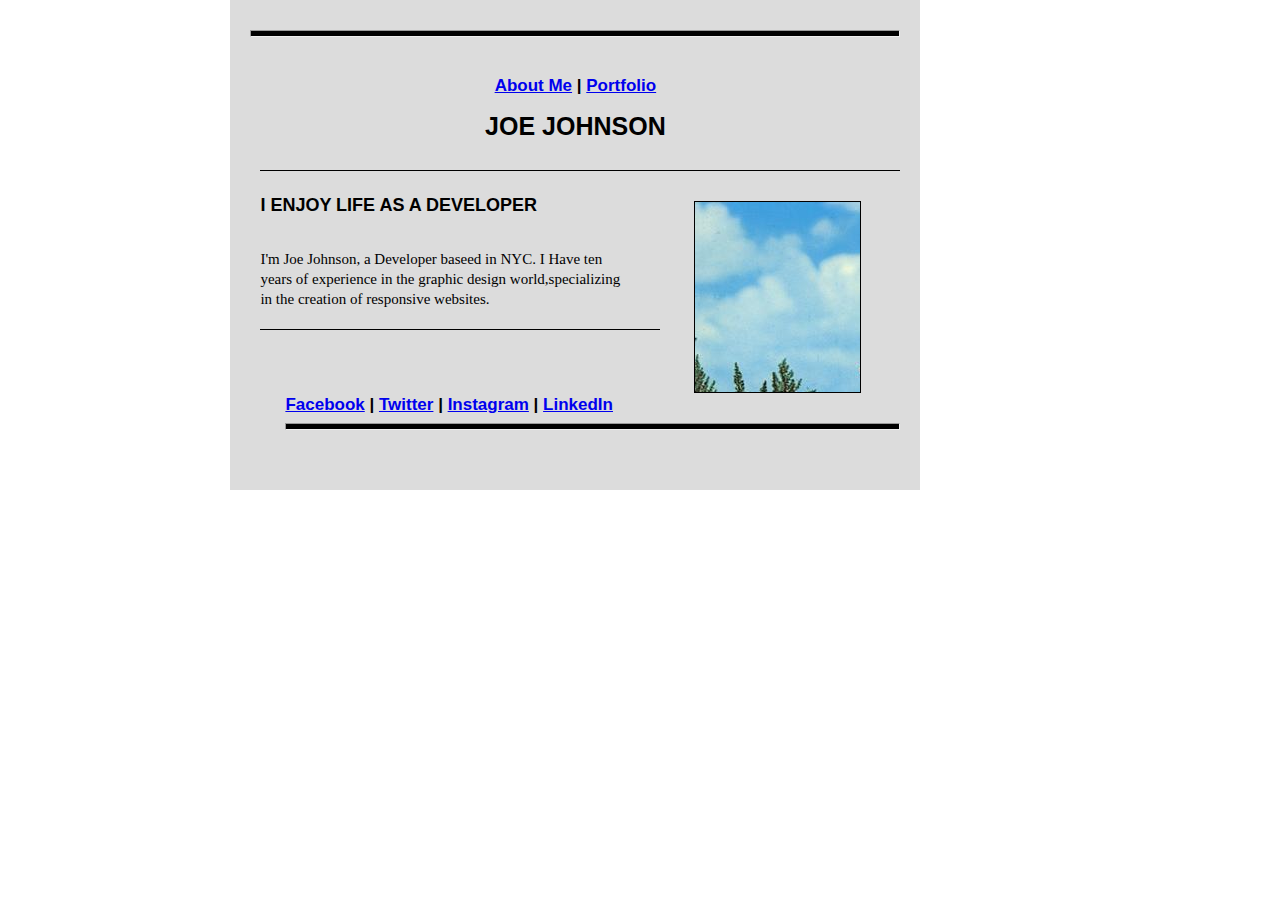
<file: index.html>
<!DOCTYPE html>
<html lang="en">
<head>
    <meta charset="UTF-8">
    <meta name="viewport" content="width=device-width, initial-scale=1.0">
    <meta http-equiv="X-UA-Compatible" content="ie=edge">
    <title>Joe Johnson/ About Me</title>
    <link rel="stylesheet" href="main.css">
</head>
<body>
    <div class="mainbox">
        <hr>
        <h3> <a href="/">About Me</a> | <a href="Portfolio/index.html">Portfolio<a>
        </h3>
        <h1>joe johnson</h1>
        <br>
            <div class="thinline"></div>
                
            <div class="textbox">
                <h2>i enjoy life as a Developer</h2>
                    <p>I'm Joe Johnson, a Developer baseed in NYC.  I Have ten years of experience in the graphic design world,specializing in the creation of responsive websites.</p> 
                <div class="thinline2"></div>
            </div>
            
        <div class="picturebox"> <a href="jackalope_in_the_wild_large.jpg"> </a>
            <a href="./photos/jackalope_in_the_wild_large.jpg"></a></div>
        
        <a href="./photos/jackalope_in_the_wild_large.jpg"></a>
        <div class="links">
            <a href="http://www.facebook.com">Facebook</a> | 
            <a href="Twitter.com">Twitter</a> |
            <a href="http://instagram.com">Instagram</a> |  
            <a href="http://Linkedin.com">LinkedIn</a>
        </h3>    
    <hr>
    </div>
</body>

</html>
</file>
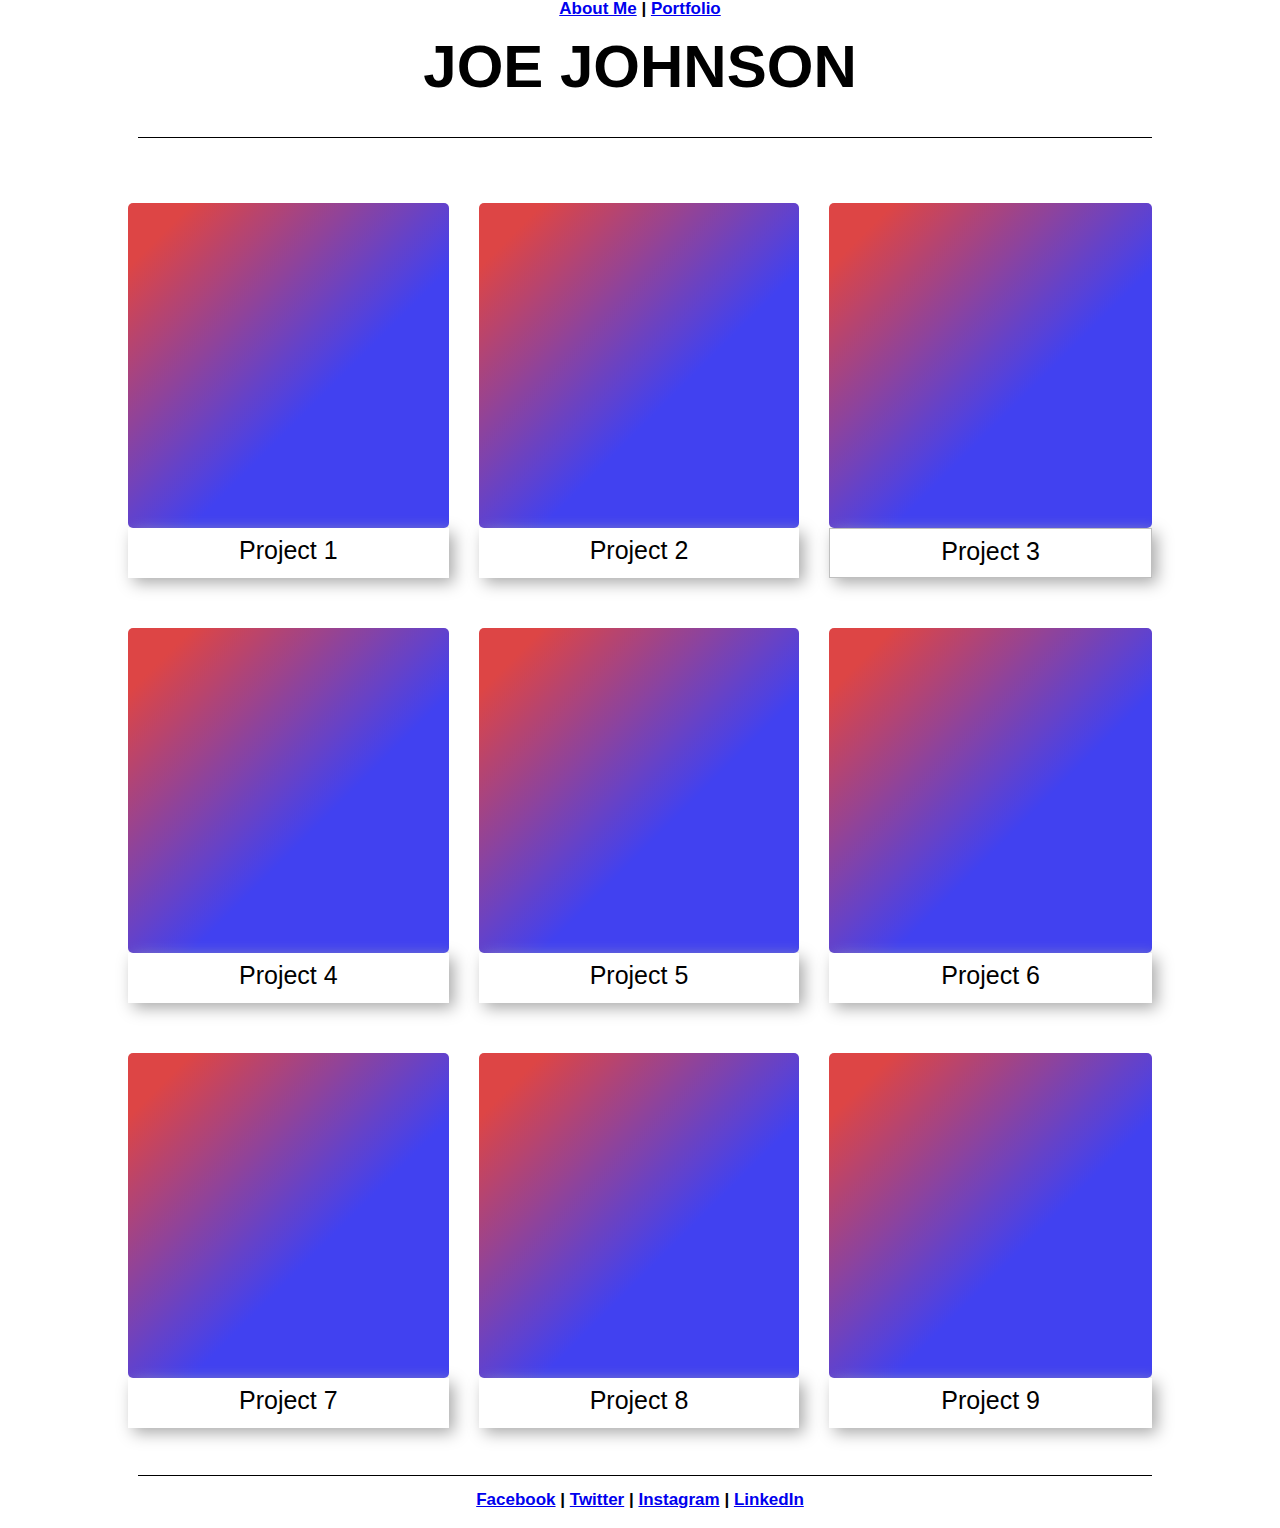
<file: Portfolio/index.html>
<!DOCTYPE html>
<html lang="en">
<head>
    <meta charset="UTF-8">
    <meta name="viewport" content="width=device-width, initial-scale=1.0">
    <meta http-equiv="X-UA-Compatible" content="ie=edge">
    <title>Joe Johson/Portfolio</title>
    <link rel="stylesheet" href="../main.css">
</head>
<body>
    <h3><a href="/">About Me</a> | <a href="Portfolio/index.html">Portfolio</a></h3>
        <h5>joe johnson</h5>
        <div class="thinline"></div>
        <!--
    <div class="grid">
        <div class="project1"></div>
        <div class="project1"></div>
    </div>
    <div class="grid2">
        <div class="coloredbox"></div>
        <div class=""></div>
        <div class="project1"></div>
        <div class="whitebox"></div>
         
    </div>
    <div class="grid2">
            <div class="project1"></div>
            <div class="project1"></div>
            <div class="project1"></div>
                   
        </div>
        <div class="grid2">
                <div class="project1"></div>
                <div class="project1"></div>
                <div class="project1"></div>
        </div>
    -->
        <div class="grid3">
            <div class="coloredbox"></div>
            <div class="coloredbox"></div>
            <div class="coloredbox"></div>
            <div class="whitebox">Project 1</div>
            <div class="whitebox">Project 2</div>
            <div class="project3">Project 3</div>
            <div class="coloredbox"></div>
            <div class="coloredbox"></div>
            <div class="coloredbox"></div>
            <div class="whitebox">Project 4</div>
            <div class="whitebox">Project 5</div>
            <div class="whitebox">Project 6</div>
            <div class="coloredbox"></div>
            <div class="coloredbox"></div>
            <div class="coloredbox"></div>
            <div class="whitebox">Project 7</div>
            <div class="whitebox">Project 8</div>
            <div class="whitebox">Project 9</div>
        </div>
        <br><br>
        <div class="thinline"></div>
        <h3>
                <a href="http://www.facebook.com">Facebook</a> | 
                <a href="Twitter.com">Twitter</a> |
                <a href="http://instagram.com">Instagram</a> |  
                <a href="http://Linkedin.com">LinkedIn</a>  
            </h3>
        
        </div>
</body>
</html>
</file>
<file: main.css>
/* This is the CSS Reset */

html, body, div, span, applet, object, iframe,
h1, h2, h3, h4, h5, h6, p, blockquote, pre,
a, abbr, acronym, address, big, cite, code,
del, dfn, em, img, ins, kbd, q, s, samp,
small, strike, strong, sub, sup, tt, var,
b, u, i, center,
dl, dt, dd, ol, ul, li,
fieldset, form, label, legend,
table, caption, tbody, tfoot, thead, tr, th, td,
article, aside, canvas, details, embed, 
figure, figcaption, footer, header, hgroup, 
menu, nav, output, ruby, section, summary,
time, mark, audio, video {
    margin: 0;
    padding: 0;
    border: 0;
    font-size: 100%;
    font: inherit;
    vertical-align: baseline;
}

/* HTML5 display-role reset for older browsers */
article, aside, details, figcaption, figure, 
footer, header, hgroup, menu, nav, section {
    display: block;
}
body {
    line-height: 1;
}
ol, ul {
    list-style: none;
}
blockquote, q {
    quotes: none;
}
blockquote:before, blockquote:after,
q:before, q:after {
    content: '';
    content: none;
}
table {
    border-collapse: collapse;
    border-spacing: 0;
}


/* This is my part */

.mainbox {
    background-color: gainsboro;
    height: 450px;
    margin-left: 10%;
    padding: 20px;
    width: 650px;
    display: block;
}
body {
    background-color: white;
    font-family: Arial, Helvetica, sans-serif;
    margin-left: 10%;
    margin-right: 10%;
} 

 h1 {
    text-transform: uppercase;
    font-size: 25px;
    font-weight: 900;
    text-align: center;
    padding: 0px;
 }
 h2 {
    text-transform: uppercase;
    font-size: 18px;
    font-weight: bold;
    padding-bottom: 25px;
    width: 300px;
    margin: 10px;
    /*display: inline-block;*/
}
 h3 {
   font-size: 17px;
   margin-bottom: 20px;
   font-weight: bolder;
   text-align: center;
 }
h5 {
    font-size: 60px;
    text-transform: uppercase;
    font-weight: bolder;
    text-align: center;
    margin-bottom: 40px;
}
hr {
   /* display: block; Isn't really doing much*/
    background-color: black;
    display: block;
    height: 5px;
    /* border: 55px; */
    margin-top: 10px;
    margin-bottom: 40px;
}
.thinline {
    background-color: black;
    /*border-bottom-width: 40px;*/
    height: 1px;
    /* width: 620px;*/
    margin-top: 15px;
    margin-bottom: 15px;
    margin-left: 10px;
    /*border-block-color: black;*/
}
.thinline2 {
    background-color: black;
    /*border-bottom-width: 40px;*/
    height: 1px;
    width: 400px;
    margin-left: 10px;
    margin-top: 20px;
    margin-bottom: 20;
    /*border-block-color: black;*/
}
/*.container {
    height: 192px;
    width: 7000px;
    display: inline;
    float: right;
}*/
.picturebox {
   background-image: url("./jackalope_in_the_wild_large.jpg");
   background-color: white;
   border:  1px solid black;
   height: 150px;
   width: 125px;
   padding: 20px;
   margin-top: 15px;
   /*margin: 30px; */
   margin-left: 60px;
   /*float: left;
   /*position: relative; */
   right: 50px;
   display: inline-block;*/
}
.textbox {
    float: left;
    height: 1.5in;
    width: 4in;
}
 .links {
    display: block;
    font-size: 17px;
    font-weight: bolder;
    margin-bottom: 35px;
    padding-left: 35px;
    
}
/* div{
    background-color: #666;
    border:  1px solid #949599;
    box-sizing: border-box 500px 500px;
}*/
p {
    /* - Commented this out as it didn't do anything 
    box-sizing: border-box 50% 30px; */
    font-family: Georgia, 'Times New Roman', Times, serif;
    font-size: 15px;
    line-height: 20px;
    margin-left: 10px;
    /*display: inline-block;*/
    width: 3505x;
}
.grid {
    height: 400px;
    background-color: aqua;
    display: grid;
    grid-gap 25px;
    grid-auto-columns: 300px;
    /*grid-template-columns: 200px 20px 200px 20px 200px;
    grid-template-rows: 100px 10px 100px 10px 100px;*/
}
.coloredbox {
    /*display: inline; */
    background: linear-gradient(135deg, rgb(221, 69, 69) 10%, rgb(65, 65, 240)  60%);
    /*grid-column-start: 3;
    grid-column-end: 4;
    grid-row-start: 1;
    grid-row-end: 2;*/
    border-radius: 5px;
    margin-top: 50px;
        
}
.whitebox {
    padding-top: 10px;
    font-size: 25px;
    background-color: white
    /*grid-column-start: 3;
    grid-column-end: 4;
    grid-row-start: 5;
    grid-row-end: 6; */
    border: 1px solid #BFBFBF;
    box-shadow: 5px 5px 15px #aaaaaa;
}
.grid2 {
    display: grid;
    height: 350px;
    grid-auto-columns: 3fr;
    grid-auto-rows: 275px;
    /*grid-template-rows: 300px 300px 300px;*/
    grid-auto-flow: column;
    grid-column-gap: 20px;
    /*grid-row-gap: 30px;*/
}
.grid3 {
    display: grid;
    grid-auto-columns: auto auto auto;
    grid-gap: 0px 30px;
    grid-template-rows: 375px 50px 375px 50px 375px 50px;
    font-size: 25px;
    text-align: center;
    /*grid-template-rows: auto auto auto auto auto auto; */
}

}
.project1 {
    padding-top: 10px;
    font-size: 25px;
    /* This didn't do anything - font-size: 25px; */
    /* - this doesn't do anything either, but what's strange is that in .project 2 these values work fine.  padding-top: 10px;
    background-color: white
    /*grid-column-start: 3;
    grid-column-end: 2;
    grid-row-start: 2;
    grid-row-end: 3; */
    border-radius: 4px;
    border: 1px solid #BFBFBF;
    box-shadow: 5px 5px 15px #aaaaaa; 
    More strangness - the first .project class I do seems to get ignored
}

.project2 {
    padding-top: 10px;
    font-size: 25px;
    background-color: white
    grid-column-start: 2;
    grid-column-end: 3;
    grid-row-start: 2;
    grid-row-end: 3;
    border: 1px solid #BFBFBF;
    box-shadow: 5px 5px 15px #aaaaaa;
}
.project3 {
    padding-top: 10px;
    font-size: 25px;
    background-color: white
    grid-column-start: 3;
    grid-column-end: 4;
    grid-row-start: 2;
    grid-row-end: 3;
    border: 1px solid #BFBFBF;
    box-shadow: 5px 5px 15px #aaaaaa;
}
.project4 {
    padding-top: 10px;
    font-size: 25px;
    background-color: white
    /*grid-column-start: 3;
    grid-column-end: 4;
    grid-row-start: 5;
    grid-row-end: 6; */
    border: 1px solid #BFBFBF;
    box-shadow: 5px 5px 15px #aaaaaa;
}
.project5 {
    background-color: white
    grid-column-start: 2;
    grid-column-end: 3;
    grid-row-start: 5;
    grid-row-end: 6;
    border-radius: 4px;
    box-shadow: 5px 5px grey;
}
</file>
